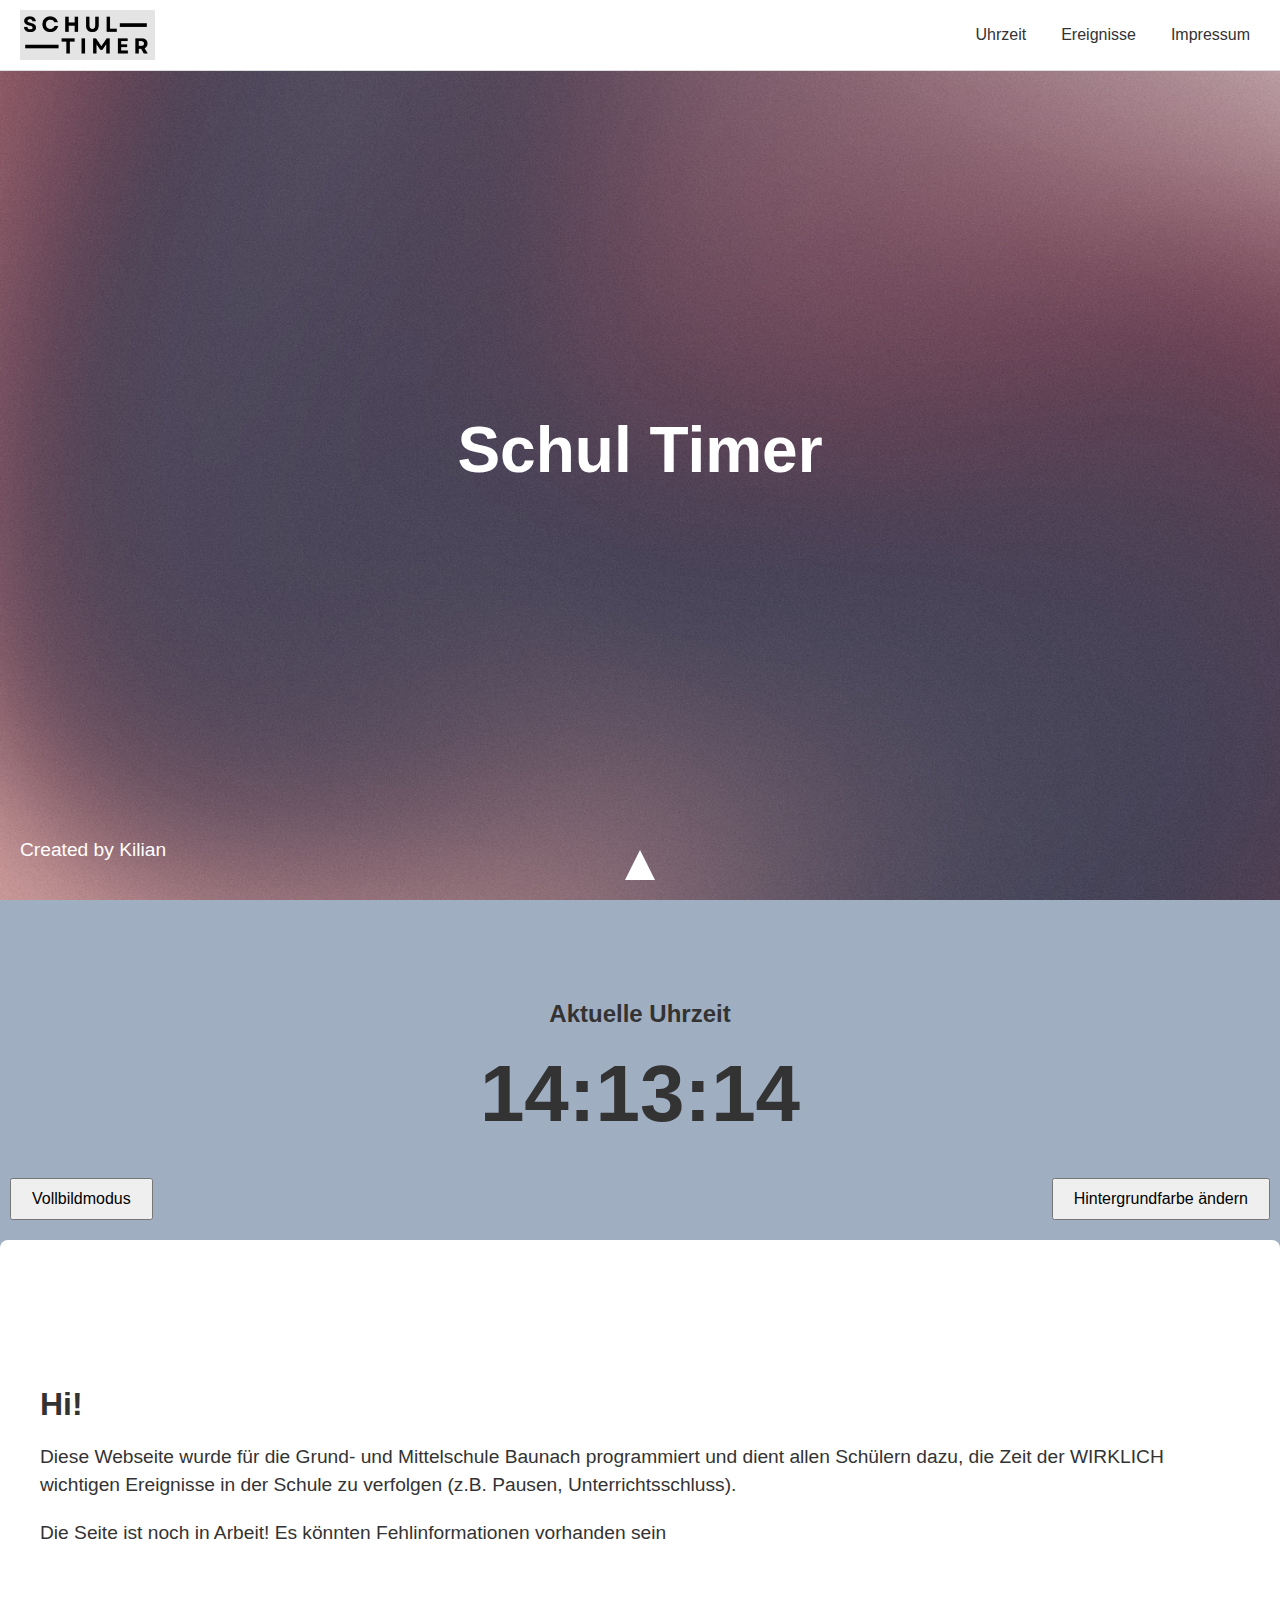
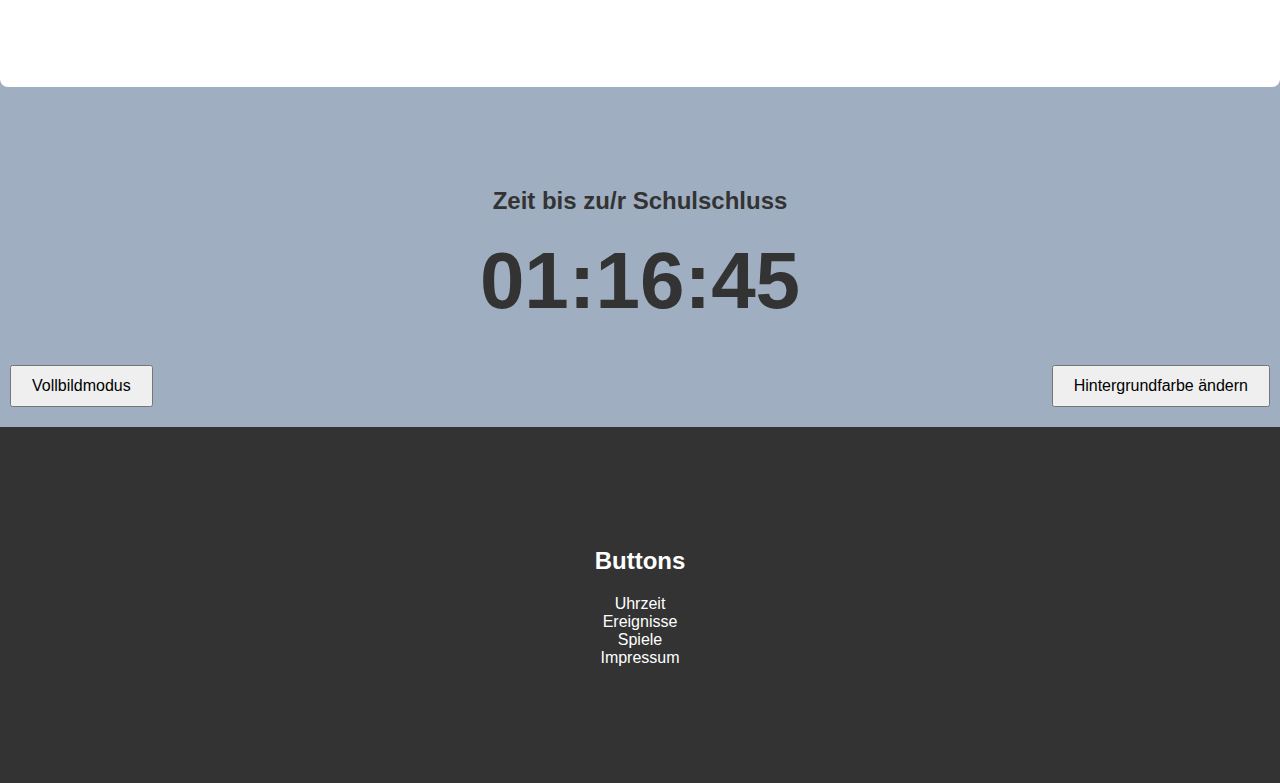
<file: index.html>
<!DOCTYPE html>
<html lang="de">
<head>
    <meta charset="UTF-8">
    <meta name="viewport" content="width=device-width, initial-scale=1.0">
    <title>Schul Timer</title>
    <link rel="stylesheet" href="styles.css">
</head>
<body>
    <header id="header">
        <div class="container">
            <img src="logo.png" alt="Logo" class="logo">
            <nav>
                <ul>
                    <li><a href="#time">Uhrzeit</a></li>
                    <li><a href="#events">Ereignisse</a></li>
                    <li><a href="https://bit.ly/impressum-schultimer "target=_blank">Impressum</a></li>
                </ul>
            </nav>
        </div>
    </header>
    <section id="start-screen">
        <h1>Schul Timer</h1>
        <p>Created by Kilian</p>
        <div class="arrow"></div>
    </section>
    <section id="time">
        <div class="container">
            <h2>Aktuelle Uhrzeit</h2>
            <div id="clock"></div>
            <button id="fullscreen-btn">Vollbildmodus</button>
            <button id="color-btn">Hintergrundfarbe ändern</button>
            <input type="color" id="color-picker" style="display:none;">
        </div>
    </section>
    <section id="description">
        <div class="container">
            <h2>Hi!</h2>
            <p>Diese Webseite wurde für die Grund- und Mittelschule Baunach programmiert und dient allen Schülern dazu, die Zeit der WIRKLICH wichtigen Ereignisse in der Schule zu verfolgen (z.B. Pausen, Unterrichtsschluss).</p>
            <p>Die Seite ist noch in Arbeit! Es könnten Fehlinformationen vorhanden sein<p>
        </div>
    </section>
    <section id="events">
        <div class="container">
            <h2>Zeit bis zur nächsten Pause</h2>
            <div id="event-timer"></div>
            <button id="fullscreen-event-btn">Vollbildmodus</button>
            <button id="event-color-btn">Hintergrundfarbe ändern</button>
            <input type="color" id="event-color-picker" style="display:none;">
        </div>
    </section>
    <footer>
        <div class="container">
            <h2>Buttons</h2>
            <ul>
                <li><a href="#time">Uhrzeit</a></li>
                <li><a href="#events">Ereignisse</a></li>
                <li><a href="https://bit.ly/m/schultimer-unblocked-games"target=_blank">Spiele</a></li>
                <li><a href="https://bit.ly/impressum-schultimer">Impressum</a></li>
            </ul>
        </div>
    </footer>
    <audio id="school-bell" src="schulglocke.mp3" preload="auto"></audio>
    <script src="script.js"></script>
</body>
</html>
</file>
<file: styles.css>
body {
    margin: 0;
    font-family: Arial, sans-serif;
    background-color: rgb(159, 174, 193);
    color: #333;
}

header {
    position: fixed;
    width: 100%;
    top: 0;
    left: 0;
    background-color: #fff;
    border-bottom: 1px solid #ddd;
    z-index: 1000;
    transition: top 0.3s;
    padding: 10px 0;
}

header.hidden {
    top: -100px;
}

header .container {
    display: flex;
    justify-content: space-between;
    align-items: center;
    padding: 0 20px;
}

header .logo {
    height: 50px;
}

header nav ul {
    list-style: none;
    margin: 0;
    padding: 0;
    display: flex;
    gap: 15px;
}

header nav ul li a {
    text-decoration: none;
    color: #333;
    padding: 5px 10px;
    border-radius: 5px;
    transition: background-color 0.3s;
}

header nav ul li a:hover {
    background-color: #ddd;
}

#start-screen {
    display: flex;
    flex-direction: column;
    justify-content: center;
    align-items: center;
    height: 100vh;
    background: url('background_hallo.png') no-repeat center center/cover;
    text-align: center;
    color: white;
    position: relative;
}

#start-screen h1 {
    font-size: 4em;
    margin: 0;
}

#start-screen p {
    position: absolute;
    bottom: 20px;
    left: 20px;
    font-size: 1.2em;
}

.arrow {
    position: absolute;
    bottom: 20px;
    left: 50%;
    transform: translateX(-50%);
    width: 30px;
    height: 30px;
    background-color: white;
    clip-path: polygon(50% 0%, 0% 100%, 100% 100%);
    animation: arrowDown 1s infinite alternate;
}

@keyframes arrowDown {
    0% {
        transform: translateX(-50%) translateY(0);
    }
    100% {
        transform: translateX(-50%) translateY(10px);
    }
}

.container {
    padding: 80px 20px;
}

#time, #events {
    text-align: center;
    position: relative;
}

#clock, #event-timer {
    font-size: 5em;
    font-weight: bold;
    margin: 20px 0;
}

#fullscreen-btn, #color-btn, #fullscreen-event-btn, #event-color-btn {
    display: block;
    margin: 10px auto;
    padding: 10px 20px;
    font-size: 1em;
    cursor: pointer;
}

#fullscreen-btn {
    position: absolute;
    bottom: 10px;
    left: 10px;
}

#color-btn {
    position: absolute;
    bottom: 10px;
    right: 10px;
}

#fullscreen-event-btn {
    position: absolute;
    bottom: 10px;
    left: 10px;
}

#event-color-btn {
    position: absolute;
    bottom: 10px;
    right: 10px;
}

#time.fullscreen #clock, #events.fullscreen #event-timer {
    position: absolute;
    top: 50%;
    left: 50%;
    transform: translate(-50%, -50%);
}

#time.fullscreen h2, #events.fullscreen h2 {
    position: fixed;
    top: 0;
    left: 50%;
    transform: translateX(-50%);
    margin: 0;
    background-color: rgba(255, 255, 255, 0.8);
    width: 100%;
    text-align: center;
    padding: 10px 0;
    font-size: 1.5em;
}

#time.fullscreen, #events.fullscreen {
    display: flex;
    flex-direction: column;
    justify-content: center;
    align-items: center;
}

footer {
    background-color: #333;
    color: white;
    text-align: center;
    padding: 20px 0;
}

footer ul {
    list-style: none;
    padding: 0;
}

footer ul li a {
    color: white;
    text-decoration: none;
}

footer ul li a:hover {
    text-decoration: underline;
}

#description {
    background-color: #fff;
    color: #333;
    padding: 40px 20px;
    text-align: left;
    border-radius: 8px;
}

#description h2 {
    font-size: 2em;
    margin-bottom: 10px;
}

#description p {
    font-size: 1.2em;
    line-height: 1.5;
}
</file>
